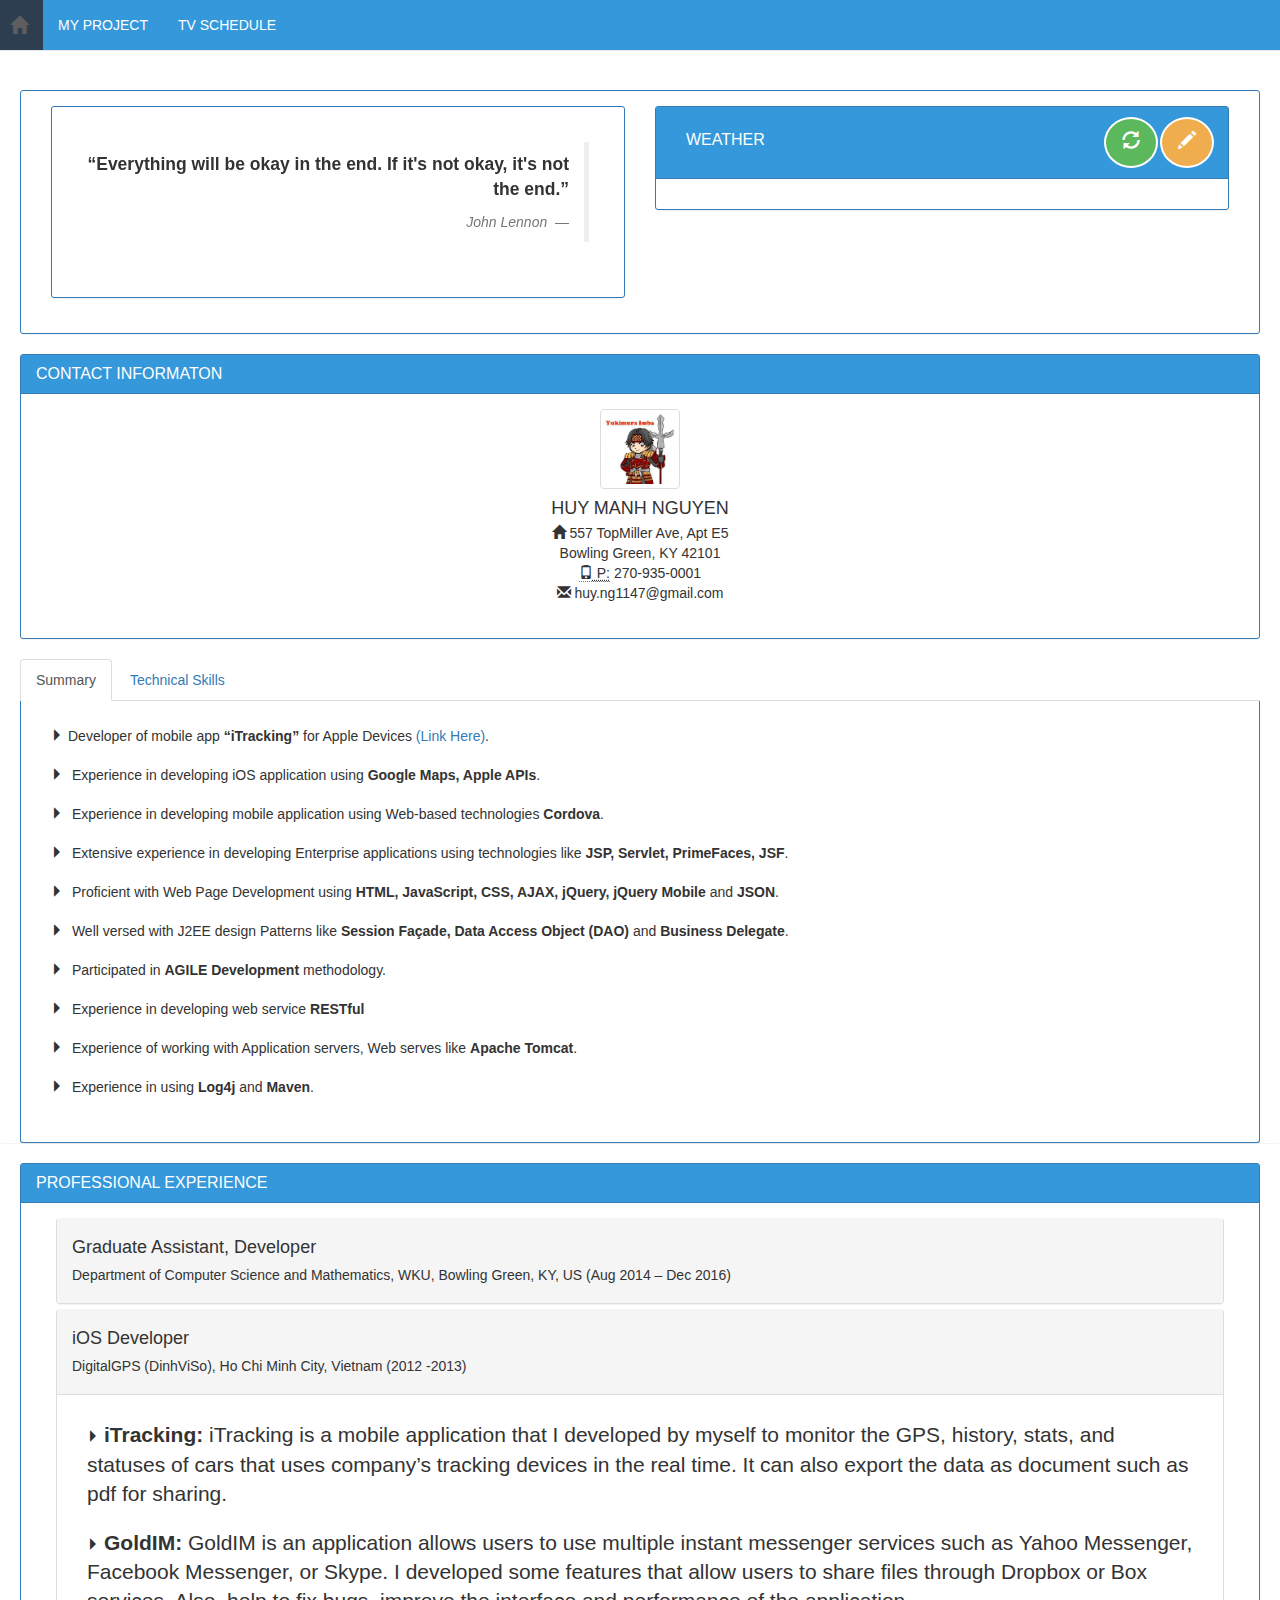
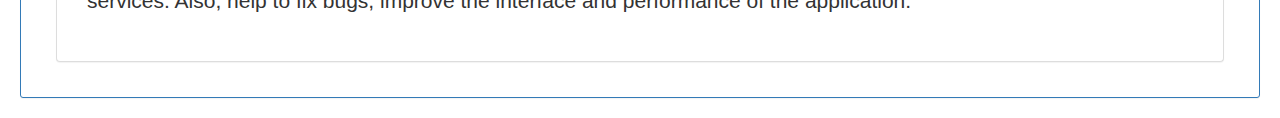
<file: index.html>
<!DOCTYPE html>
<html lang="en">

<head>
    <meta charset="utf-8">
    <meta http-equiv="X-UA-Compatible" content="IE=edge">
    <meta name="viewport" content="width=device-width, initial-scale=1">
    <!-- The above 3 meta tags *must* come first in the head; any other head content must come *after* these tags -->
    <title>Huy Nguyen</title>
    <!-- Bootstrap -->
    <link href="css/bootstrap.min.css" rel="stylesheet">
    <link href="css/index.css" rel="stylesheet">
    <!-- HTML5 shim and Respond.js for IE8 support of HTML5 elements and media queries -->
    <!-- WARNING: Respond.js doesn't work if you view the page via file:// -->
    <!--[if lt IE 9]>
      <script src="https://oss.maxcdn.com/html5shiv/3.7.3/html5shiv.min.js"></script>
      <script src="https://oss.maxcdn.com/respond/1.4.2/respond.min.js"></script>
    <![endif]-->
</head>

<body>
    <!-- MAIN PAGE -->
    <div id="nav">
        <div class="navbar navbar-default navbar-static navbar-fixed-top">
            <div class="container-fluid navContainer">
                <!-- Navigation Bar Header -->
                <div class="navbar-header">
                    <button type="button" class="navbar-toggle collapsed" data-toggle="collapse" data-target="#bs-example-navbar-collapse-1" aria-expanded="false">
            <span class="sr-only">Toggle navigation</span>
            <span class="icon-bar"></span>
            <span class="icon-bar"></span>
            <span class="icon-bar"></span>
          </button>
                    <a class="navbar-brand active" href="index.html"><span class="glyphicon glyphicon-home" aria-hidden='true'></span></a>
                </div>
                <!-- Navigation Bar After Collapse -->
                <div class="collapse navbar-collapse" id="bs-example-navbar-collapse-1">
                    <!-- Navigation Bar Left -->
                    <ul class="nav navbar-nav navbar-left">
                        <li><a class="" href="project.html">MY PROJECT</a></li>
                        <li><a class="" href="tvschedule.html">TV SCHEDULE</a></li>
                        <!-- <li><a href="project.html">Project</a></li> -->
                    </ul>
                    <!-- Navigation Bar Right -->
                    <ul class="nav navbar-nav navbar-right">
                    </ul>
                </div>
                <!-- /.navbar-collapse -->
            </div>
            <!-- /.navbar -->
        </div>
      </div>
        <div class="panel panel-default panel-primary infoPanel">
            <div class="panel-body" style="text-align: center;">
                <div class="container-fluid">
                    <div class="row">
                        <div class="col-md-6">
                            <div class="panel panel-default panel-primary">
                                <div class="panel-body">
                                    <div id="carousel-example-generic" class="carousel slide" data-ride="carousel">
                                        <!-- Indicators -->
                                        <ol class="carousel-indicators" style="display: none">
                                            <li data-target="#carousel-example-generic" data-slide-to="0" class="active"></li>
                                            <li data-target="#carousel-example-generic" data-slide-to="1"></li>
                                        </ol>
                                        <!-- Wrapper for slides -->
                                        <div class="carousel-inner quoteInner" role="listbox">
                                            <div class="item active" style="padding: 20px;text-align: center; border-radius: 5px">
                                                <blockquote class="blockquote-reverse">
                                                    <p><strong>“Everything will be okay in the end. If it's not okay, it's not the end.”</strong></p>
                                                    <footer>
                                                        <i>John Lennon</i>
                                                    </footer>
                                                </blockquote>
                                                <!-- <div class="carousel-caption">
                    </div> -->
                                            </div>
                                            <div class="item" style="padding: 20px;text-align: center;">
                                                <blockquote class="blockquote-reverse">
                                                    <p><strong>"First, solve the problem. Then, write the code."</strong></p>
                                                    <footer>
                                                        <i>John Johnson</i>
                                                    </footer>
                                                </blockquote>
                                                <!-- <div class="carousel-caption">
                    </div> -->
                                            </div>
                                        </div>
                                        <!-- Controls -->
                                        <a class="left carousel-control" href="#carousel-example-generic" role="button" data-slide="prev">
                                            <!-- <span class="glyphicon glyphicon-chevron-left" aria-hidden="true"></span> -->
                                            <span class="sr-only">Previous</span>
                                        </a>
                                        <a class="right carousel-control" href="#carousel-example-generic" role="button" data-slide="next">
                                            <!-- <span class="glyphicon glyphicon-chevron-right" aria-hidden="true"></span> -->
                                            <span class="sr-only">Next</span>
                                        </a>
                                    </div>
                                </div>
                            </div>
                        </div>
                        <div class="col-md-6">
                            <div class="panel panel-default panel-primary">
                                <div class="panel-heading">
                                    <h4 id="weatherHeading" class="panel-title pull-left" style="padding-top:14px; padding-left: 15px;">WEATHER</h4>
                                    <div class="input-group">
                                        <div class="input-group-btn">
                                            <button type="button" class="btn btn-warning btn-lg pull-right circleButton" data-toggle="modal" data-target="#weatherModal" autocomplete="off" aria-pressed="true">
                        <span class="glyphicon glyphicon-pencil" aria-hidden='true'></span>
                      </button>
                                            <button type="button" id="refreshWeatherButton" class="btn btn-success btn-lg pull-right circleButton" autocomplete="off" aria-pressed="true">
                        <span class="glyphicon glyphicon-refresh" aria-hidden='true'></span>
                      </button>
                                        </div>
                                    </div>
                                </div>
                                <div id="weatherContent" class="panel-body" style="text-align: center;">
                                </div>
                            </div>
                        </div>
                    </div>
                </div>
            </div>
        </div>
        <div class="panel panel-default panel-primary infoPanel">
            <div class="panel-heading">
                <h3 class="panel-title">CONTACT INFORMATON</h3>
            </div>
            <div class="panel-body" style="text-align: center;">
                <img class="img-thumbnail" src="img/avatar.jpg" style="width: 80px; margin-left: auto; margin-right: auto; margin-bottom: 10px;">
                <h4 class="list-group-item-heading">HUY MANH NGUYEN</h4>
                <address>
                  <span class="glyphicon glyphicon-home"></span> 557 TopMiller Ave, Apt E5<br>
                  Bowling Green, KY 42101<br>
                  <abbr title="Phone"><span class="glyphicon glyphicon-phone"></span> P:</abbr> 270-935-0001<br>
                  <span class="glyphicon glyphicon-envelope"></span> huy.ng1147@gmail.com
                </address>
            </div>
        </div>
        <div class="panel panel-default panel-primary summaryDiv">
            <ul class="nav nav-tabs summaryTab">
                <li class="active"><a data-toggle="tab" href="#summary">Summary</a></li>
                <li><a data-toggle="tab" href="#technical">Technical Skills</a></li>
            </ul>
            <div class="tab-content summaryContent">
                <div id="summary" class="tab-pane fade in active">
                    <div class="panel panel-default panel-primary summaryPanel">
                        <!-- <div class="panel-heading">
              <h3 class="panel-title">SUMMARY</h3>
            </div> -->
                        <div class="panel-body">
                            <ul class="list-group">
                                <li class="list-group-item">Developer of mobile app <strong>“iTracking”</strong> for Apple Devices
                                    <a href="https://itunes.apple.com/us/app/itracking/id592995566">(Link Here)</a>.
                                </li>
                                <li class="list-group-item">
                                    Experience in developing iOS application using <strong>Google Maps, Apple APIs</strong>.
                                </li>
                                <li class="list-group-item">
                                    Experience in developing mobile application using Web-based technologies <strong>Cordova</strong>.
                                </li>
                                <li class="list-group-item">
                                    Extensive experience in developing Enterprise applications using technologies like <strong>JSP, Servlet, PrimeFaces, JSF</strong>.
                                </li>
                                <li class="list-group-item">
                                    Proficient with Web Page Development using <strong>HTML, JavaScript, CSS, AJAX, jQuery, jQuery Mobile</strong> and <strong>JSON</strong>.
                                </li>
                                <li class="list-group-item">
                                    Well versed with J2EE design Patterns like <strong>Session Façade, Data Access Object (DAO)</strong> and <strong>Business Delegate</strong>.
                                </li>
                                <li class="list-group-item">
                                    Participated in <strong>AGILE Development</strong> methodology.
                                </li>
                                <li class="list-group-item">
                                    Experience in developing web service <strong>RESTful</strong>
                                </li>
                                <li class="list-group-item">
                                    Experience of working with Application servers, Web serves like <strong>Apache Tomcat</strong>.
                                </li>
                                <li class="list-group-item">
                                    Experience in using <strong>Log4j</strong> and <strong>Maven</strong>.
                                </li>
                            </ul>
                        </div>
                    </div>
                </div>
                <div id="technical" class="tab-pane fade">
                    <div class="panel panel-default panel-primary summaryPanel">
                        <!-- <div class="panel-heading">
              <h3 class="panel-title">TECHNICAL SKILLS</h3>
            </div> -->
                        <div class="panel-body">
                            <table class="table table-bordered table-hover table-striped">
                                <tbody>
                                    <tr>
                                        <td>Programming Language</td>
                                        <td><strong>Java, C, C++, Objective C, Swift, HTML, CSS</strong></td>
                                    </tr>
                                    <tr>
                                        <td>J2EE Technologies</td>
                                        <td><strong>JSP, JSF, PrimeFaces</strong></td>
                                    </tr>
                                    <tr>
                                        <td>Web Technologies</td>
                                        <td><strong>JavaScript, CSS, JSON</strong></td>
                                    </tr>
                                    <tr>
                                        <td>XML Technologies</td>
                                        <td><strong>JSON, DOM Parser</strong></td>
                                    </tr>
                                    <tr>
                                        <td>Databases</td>
                                        <td><strong>MySQL</strong></td>
                                    </tr>
                                    <tr>
                                        <td>Development Tools</td>
                                        <td><strong>Eclipse</strong></td>
                                    </tr>
                                    <tr>
                                        <td>Platforms</td>
                                        <td><strong>Windows, MacOS, Linux</strong></td>
                                    </tr>
                                    <tr>
                                        <td>Web/App Servers</td>
                                        <td><strong>Apache Tomcat</strong></td>
                                    </tr>
                                    <tr>
                                        <td>Design Patterns</td>
                                        <td><strong>Model View Controller, Singleton, Front Controller, Session Façade, DAO Patterns</strong></td>
                                    </tr>
                                    <tr>
                                        <td>Web Services</td>
                                        <td><strong>RESTful</strong></td>
                                    </tr>
                                    <tr>
                                        <td>Mobile Programming</td>
                                        <td><strong>iOS, Cordova</strong></td>
                                    </tr>
                                </tbody>
                            </table>
                        </div>
                    </div>
                </div>
            </div>
        </div>
        <div class="panel panel-default panel-primary infoPanel">
            <div class="panel-heading">
                <h3 class="panel-title">PROFESSIONAL EXPERIENCE</h3>
            </div>
            <div class="panel-body">
                <div class="panel-group" id="accordion" role="tablist" aria-multiselectable="true">
                    <div class="panel panel-default summaryPanel">
                        <div class="panel-heading" role="tab" id="headingTwo">
                            <h4 class="panel-title">
                                <a class="collapsed" role="button" data-toggle="collapse" data-parent="#accordion" href="#collapseTwo" aria-expanded="false" aria-controls="collapseTwo">
                                  <h4>Graduate Assistant, Developer</h4>
                            <h5>Department of Computer Science and Mathematics, WKU, Bowling Green, KY, US (Aug 2014 – Dec 2016)</h5>
                            </a>
                            </h4>
                        </div>
                        <div id="collapseTwo" class="panel-collapse collapse" role="tabpanel" aria-labelledby="headingTwo">
                            <div class="panel-body">
                                <ul class="list-group">
                                    <li class="list-group-item lead"><strong>Bingocize:</strong> Bingocize is a web application designed to increase the physical fitness, health knowledge, and social engagement of older adults. We developed a prototype of mobile version of Bingocize.
                                        We used several technologies like <mark>JavaScript, jQuery, jQuery Mobile, AJAX, Cordova</mark> for front end development. Also, <mark>RESTful</mark> web service is used for mobile server communication.
                                    </li>
                                    <li class="list-group-item lead"><strong>Mobile Application for Interactive Communication: </strong> This project is from my thesis research in masters, I developed a framework which help administrators can create questions, surveys to collect data
                                        from participants. Improving interactive communication by providing email, text message and notifications.
                                    </li>
                                    <li class="list-group-item lead"><strong>Learning Management System: </strong> my recent project working with Dr. Guangming Xing. We developed a web application that provides computer science’s student with a platform for communication and doing homework.
                                        CS students can read the book and do the coding directly on the website. The assignment is automatically graded. It also provides questions and answers to improve the communication between students and instructors.
                                    </li>
                                </ul>
                            </div>
                        </div>
                    </div>
                    <div class="panel panel-default summaryPanel">
                        <div class="panel-heading" role="tab" id="headingOne">
                            <h4 class="panel-title">
                                <a role="button" data-toggle="collapse" data-parent="#accordion" href="#collapseOne" aria-expanded="true" aria-controls="collapseOne">
                                    <h4>iOS Developer</h4>
                            <h5>DigitalGPS (DinhViSo), Ho Chi Minh City, Vietnam (2012 -2013)</h5>
                            </a>
                            </h4>
                        </div>
                        <div id="collapseOne" class="panel-collapse collapse in" role="tabpanel" aria-labelledby="headingOne">
                            <div class="panel-body">
                                <ul class="list-group">
                                    <li class="list-group-item lead"><strong>iTracking: </strong> iTracking is a mobile application that I developed by myself to monitor the GPS, history, stats, and statuses of cars that uses company’s tracking devices in the real time. It can also export
                                        the data as document such as pdf for sharing.
                                    </li>
                                    <li class="list-group-item lead"><strong>GoldIM: </strong> GoldIM is an application allows users to use multiple instant messenger services such as Yahoo Messenger, Facebook Messenger, or Skype. I developed some features that allow users to share files
                                        through Dropbox or Box services. Also, help to fix bugs, improve the interface and performance of the application.
                                    </li>
                                </ul>
                            </div>
                        </div>
                    </div>
                </div>
            </div>
        </div>
        <!-- MODAL -->
        <div class="modal fade" id="weatherModal" role="dialog" aria-labelledby="myModalLabel">
            <div class="modal-dialog modal-sm" role="document">
                <div class="modal-content">
                    <div class="modal-header">
                        <button type="button" class="close" data-dismiss="modal" aria-label="Close">
                          <span aria-hidden="true">&times;</span>
                          <span class="sr-only">Close</span>
                        </button>
                        <h4 class="modal-title">Enter ZipCode Location</h4>
                    </div>
                    <div class="modal-body">
                        <input id="zipcodeInput" style="width: 100%" type="text">
                    </div>
                    <div class="modal-footer">
                        <button type="button" class="btn btn-secondary" data-dismiss="modal">Close</button>
                        <button id="saveZipcodeButton" type="button" class="btn btn-primary">Save changes</button>
                    </div>
                </div>
                <!-- /.modal-content -->
            </div>
            <!-- /.modal-dialog -->
        </div>
        <!-- /.modal -->
        <!-- JS File -->
        <!-- jQuery (necessary for Bootstrap's JavaScript plugins) -->
        <script src="https://ajax.googleapis.com/ajax/libs/jquery/1.12.4/jquery.min.js"></script>
        <!-- Include all compiled plugins (below), or include individual files as needed -->
        <script src="js/bootstrap.min.js"></script>
        <!-- jQuery Mobile-->
        <!-- <link rel="stylesheet" href="https://code.jquery.com/mobile/1.4.5/jquery.mobile-1.4.5.min.css"> -->
        <!-- Local JavaScript -->
        <script src="js/weather.js"></script>
</body>

</html>
</file>
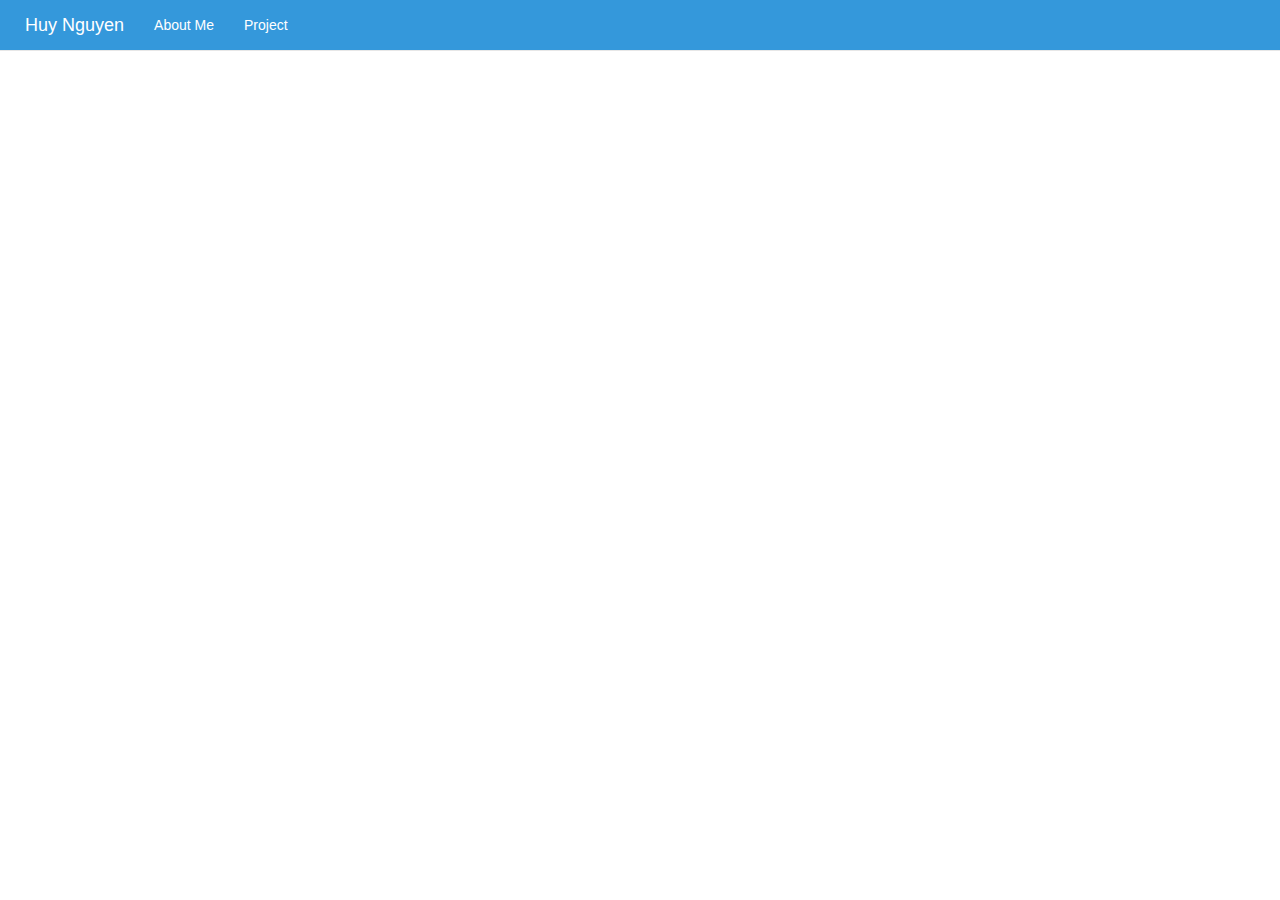
<file: about.html>
<!DOCTYPE html>
<html lang="en">
  <head>
    <meta charset="utf-8">
    <meta http-equiv="X-UA-Compatible" content="IE=edge">
    <meta name="viewport" content="width=device-width, initial-scale=1">
    <!-- The above 3 meta tags *must* come first in the head; any other head content must come *after* these tags -->
    <title>About Me</title>

    <!-- Bootstrap -->
    <link href="css/bootstrap.min.css" rel="stylesheet">
    <link href="css/index.css" rel="stylesheet">

    <!-- HTML5 shim and Respond.js for IE8 support of HTML5 elements and media queries -->
    <!-- WARNING: Respond.js doesn't work if you view the page via file:// -->
    <!--[if lt IE 9]>
      <script src="https://oss.maxcdn.com/html5shiv/3.7.3/html5shiv.min.js"></script>
      <script src="https://oss.maxcdn.com/respond/1.4.2/respond.min.js"></script>
    <![endif]-->
  </head>
  <body>
    <!-- jQuery (necessary for Bootstrap's JavaScript plugins) -->
    <script src="https://ajax.googleapis.com/ajax/libs/jquery/1.12.4/jquery.min.js"></script>
    <!-- Include all compiled plugins (below), or include individual files as needed -->
    <script src="js/bootstrap.min.js"></script>


    <!-- MAIN PAGE -->

    <div id="nav">
      <div class="navbar navbar-default navbar-static navbar-fixed-top">
        <div class="container-fluid">
          <!-- Navigation Bar Header -->
          <div class="navbar-header">
            <button type="button" class="navbar-toggle collapsed" data-toggle="collapse" data-target="#bs-example-navbar-collapse-1" aria-expanded="false">
              <span class="sr-only">Toggle navigation</span>
              <span class="icon-bar"></span>
              <span class="icon-bar"></span>
              <span class="icon-bar"></span>
            </button>
            <a class="navbar-brand" href="index.html">Huy Nguyen</a>
          </div>
          <!-- Navigation Bar After Collapse -->
          <div class="collapse navbar-collapse" id="bs-example-navbar-collapse-1">
          <!-- Navigation Bar Left -->
            <ul class="nav navbar-nav navbar-left">
              <li><a href="about.html">About Me</a></li>
              <li><a href="project.html">Project</a></li>
            </ul>
            <!-- Navigation Bar Right -->
            <ul class="nav navbar-nav navbar-right">
              
            </ul>
          </div><!-- /.navbar-collapse -->    
      </div><!-- /.navbar -->
    </div>










  </body>
</html>
</file>
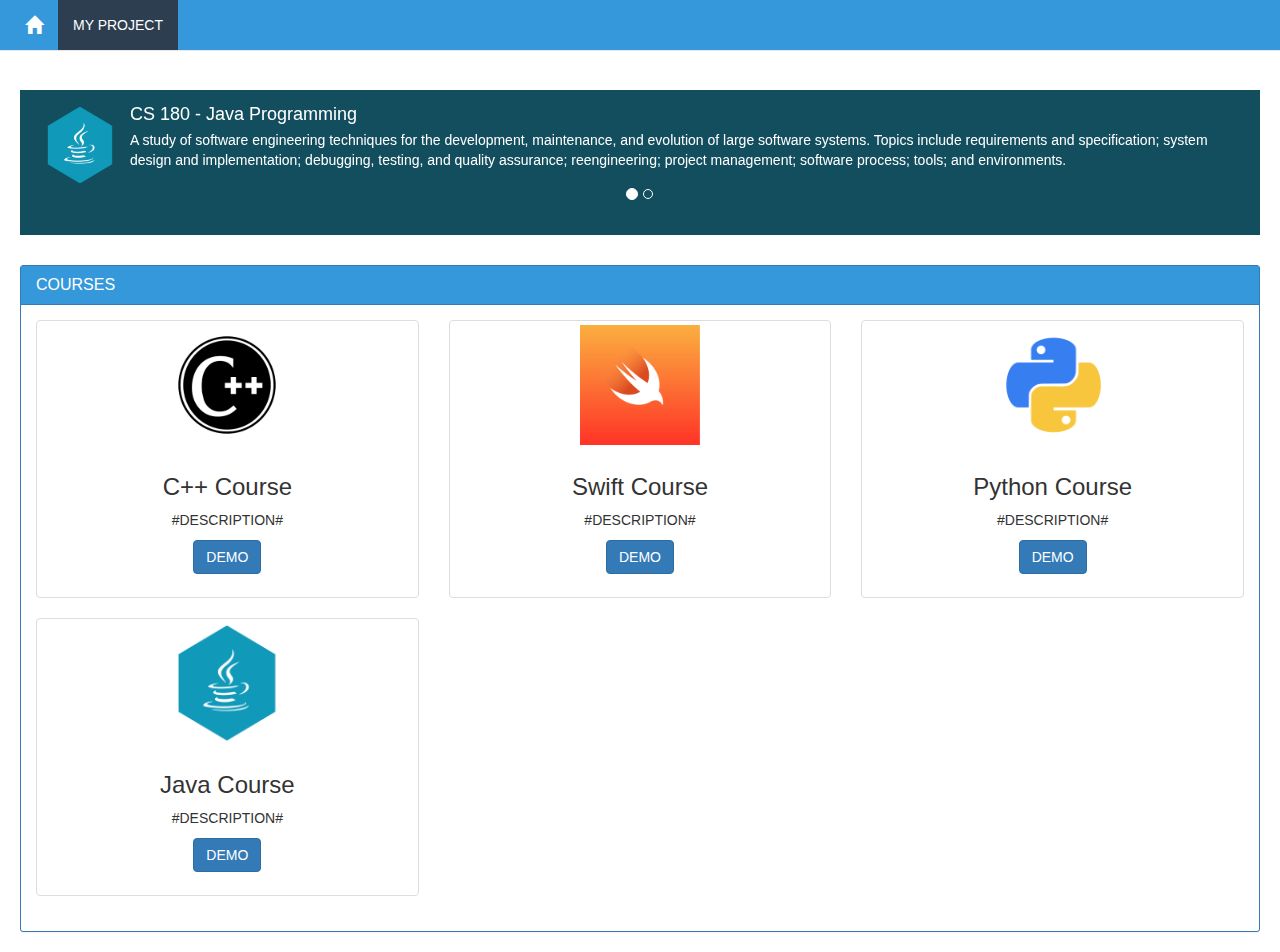
<file: project.html>
<!DOCTYPE html>
<html lang="en">

<head>
    <meta charset="utf-8">
    <meta http-equiv="X-UA-Compatible" content="IE=edge">
    <meta name="viewport" content="width=device-width, initial-scale=1">
    <!-- The above 3 meta tags *must* come first in the head; any other head content must come *after* these tags -->
    <title>Huy Nguyen</title>
    <!-- Bootstrap -->
    <link href="css/bootstrap.min.css" rel="stylesheet">
    <link href="css/index.css" rel="stylesheet">
    <link href="css/project.css" rel="stylesheet">
    <!-- HTML5 shim and Respond.js for IE8 support of HTML5 elements and media queries -->
    <!-- WARNING: Respond.js doesn't work if you view the page via file:// -->
    <!--[if lt IE 9]>
      <script src="https://oss.maxcdn.com/html5shiv/3.7.3/html5shiv.min.js"></script>
      <script src="https://oss.maxcdn.com/respond/1.4.2/respond.min.js"></script>
    <![endif]-->
</head>

<body>
    <!-- MAIN PAGE -->
    <div id="nav">
        <div class="navbar navbar-default navbar-static navbar-fixed-top">
            <div class="container-fluid">
                <!-- Navigation Bar Header -->
                <div class="navbar-header">
                    <button type="button" class="navbar-toggle collapsed" data-toggle="collapse" data-target="#bs-example-navbar-collapse-1" aria-expanded="false">
            <span class="sr-only">Toggle navigation</span>
            <span class="icon-bar"></span>
            <span class="icon-bar"></span>
            <span class="icon-bar"></span>
          </button>
                    <a class="navbar-brand" href="index.html"><span class="glyphicon glyphicon-home" aria-hidden='true'></span></a>
                </div>
                <!-- Navigation Bar After Collapse -->
                <div class="collapse navbar-collapse" id="bs-example-navbar-collapse-1">
                    <!-- Navigation Bar Left -->
                    <ul class="nav navbar-nav navbar-left">
                        <li><a class="active" href="project.html">MY PROJECT</a></li>
                        <!-- <li><a href="project.html">Project</a></li> -->
                    </ul>
                    <!-- Navigation Bar Right -->
                    <ul class="nav navbar-nav navbar-right">
                    </ul>
                </div>
                <!-- /.navbar-collapse -->
            </div>
            <!-- /.navbar -->
        </div>
    </div>
    <div id="carousel-example-generic" class="carousel slide carouselBanner" data-ride="carousel">
        <!-- Indicators -->
        <ol class="carousel-indicators" style="margin-top: 50px;">
            <li data-target="#carousel-example-generic" data-slide-to="0" class="active"></li>
            <li data-target="#carousel-example-generic" data-slide-to="1"></li>
        </ol>
        <!-- Wrapper for slides -->
        <div class="carousel-inner" role="listbox">
            <div class="item active">
                <div class="container-fluid bannerContainerFluid">
                    <div class="media">
                        <div class="media-left">
                            <a href="#">
                                <img class="media-object media-object-image" src="img/java.png" style="width: 80px;">
                            </a>
                        </div>
                        <div class="media-body">
                            <h4 class="media-heading">CS 180 - Java Programming</h4>
                            <p>A study of software engineering techniques for the development, maintenance, and evolution of large software systems. Topics include requirements and specification; system design and implementation; debugging, testing, and
                                quality assurance; reengineering; project management; software process; tools; and environments.</p>
                        </div>
                    </div>
                </div>
            </div>
            <div class="item">
                <div class="container-fluid bannerContainerFluid">
                    <div class="media">
                        <div class="media-left">
                            <a href="#">
                                <img class="media-object" src="img/python.png" style="width: 80px;">
                            </a>
                        </div>
                        <div class="media-body">
                            <h4 class="media-heading">CS 170 - Python Programming</h4>
                            <p>In CS 170, we will help you to build foundational skills and knowledge that we believe you need to have a successful career and life. Whatever your major is, you must be able to communicate effectively, think critically, and
                                make right and logical decisions. Mastering coding through taking CS 170 course can instill student's critical thinking, logical reasoning and problem solving skills.</p>
                        </div>
                    </div>
                </div>
                <div class="carousel-caption">
                </div>
            </div>
        </div>
        <div class="carousel-caption">
        </div>
    </div>
    </div>
    <!-- Controls -->
    <a class="left carousel-control" href="#carousel-example-generic" role="button" data-slide="prev">
        <!-- <span class="glyphicon glyphicon-chevron-left" aria-hidden="true"></span> -->
        <span class="sr-only">Previous</span>
    </a>
    <a class="right carousel-control" href="#carousel-example-generic" role="button" data-slide="next">
        <!-- <span class="glyphicon glyphicon-chevron-right" aria-hidden="true"></span> -->
        <span class="sr-only">Next</span>
    </a>
    </div>

    <div class="panel panel-default panel-primary bookPanel">
        <div class="panel-heading">
            <h3 class="panel-title">COURSES</h3>
        </div>
        <div class="panel-body" style="text-align: center;">
            <div class="row">
                <div class="col-sm-4 col-md-4">
                    <div class="thumbnail">
                        <img src="img/cplus.png" style="width: 120px;">
                        <div class="caption">
                            <h3>C++ Course</h3>
                            <p>#DESCRIPTION#</p>
                            <p><a href="#" class="btn btn-primary" role="button">DEMO</a></p>
                        </div>
                    </div>
                </div>
                <div class="col-sm-4 col-md-4">
                    <div class="thumbnail">
                        <img src="img/swift.png" style="width: 120px;">
                        <div class="caption">
                            <h3>Swift Course</h3>
                            <p>#DESCRIPTION#</p>
                            <p><a href="#" class="btn btn-primary" role="button">DEMO</a></p>
                        </div>
                    </div>
                </div>
                <div class="col-sm-4 col-md-4">
                    <div class="thumbnail">
                        <img src="img/python.png" style="width: 120px;">
                        <div class="caption">
                            <h3>Python Course</h3>
                            <p>#DESCRIPTION#</p>
                            <p><a href="#" class="btn btn-primary" role="button">DEMO</a></p>
                        </div>
                    </div>
                </div>
                <div class="col-sm-4 col-md-4">
                    <div class="thumbnail">
                        <img src="img/java.png" style="width: 120px;">
                        <div class="caption">
                            <h3>Java Course</h3>
                            <p>#DESCRIPTION#</p>
                            <p><a href="#" class="btn btn-primary" role="button">DEMO</a></p>
                        </div>
                    </div>
                </div>
            </div>
        </div>
    </div>







    <!-- JS File -->
    <!-- jQuery (necessary for Bootstrap's JavaScript plugins) -->
    <script src="https://ajax.googleapis.com/ajax/libs/jquery/1.12.4/jquery.min.js"></script>
    <!-- Include all compiled plugins (below), or include individual files as needed -->
    <script src="js/bootstrap.min.js"></script>
    <script src="js/bootstrap-toolkit.min.js"></script>
    <!-- jQuery Mobile-->
    <!-- <link rel="stylesheet" href="https://code.jquery.com/mobile/1.4.5/jquery.mobile-1.4.5.min.css"> -->
    <!-- Local JavaScript -->
    <script src="js/weather.js"></script>
    <script src="js/index.js"></script>
</body>

</html>
</file>
<file: css/index.css>
body {
	padding-top: 90px;
}

.panel {
	border-radius: 3px;
}

.panel-heading {
	border-top-left-radius: 1px;
	border-top-right-radius: 1px;
	background: #3498db;
}

.panel-primary>.panel-heading {
	background-color: #3498db;
}

.navbar-default .navbar-toggle .icon-bar {
	background: white;
}

/*Button*/
.circleButton {
    border-radius: 50% !important;
    border: 2px solid white;
    margin-left: 3px !important;
    magrin-right: 3px !important;
    line-height: 1.5 !important;
}

/*Spinner*/
.glyphicon-refresh-animate {
    -animation: spin .7s infinite linear;
    -webkit-animation: spin2 .7s infinite linear;
}

@-webkit-keyframes spin2 {
    from { -webkit-transform: rotate(0deg);}
    to { -webkit-transform: rotate(360deg);}
}

@keyframes spin {
    from { transform: scale(1) rotate(0deg);}
    to { transform: scale(1) rotate(360deg);}
}

#nav .navbar {
	padding-left: 10px;
	padding-right: 5px;
	/*margin-left: 20px;
	margin-right: 20px;
	margin-top: 10px;
	margin-bottom: 10px;*/
	background: #3498db;
}

#nav .navContainer {
	padding-left: 0px;
	padding-right: 0px;
}

.navbar-header .navbar-brand {
	color: white;
}

.navbar-header .navbar-brand.active {
	background: #2c3e50;
}

.navbar-collapse .navbar-left li a  {
	color: white;
}


.navbar-collapse .navbar-left li a.active {
	background: #2c3e50;
}

div#weatherModal.modal.fade.in {
	padding-right: 0px !important;
}

.invisiblePanel {
	background: transparent;;
	border-radius: 0px;
	border: none;
	box-shadow: none;
}

.infoPanel, .summaryPanel {
	margin: 20px;
	margin-top: 0px;
}

.infoPanel .list-group-item, .summaryPanel .list-group-item {
	border: none;
}

.summaryPanel li:before {
    /*Using a Bootstrap glyphicon as the bullet point*/
    content: "\e250";
    font-family: 'Glyphicons Halflings';
    font-size: 12px;
    margin-right: 5px;
    /*float: left;*/
    /*margin-top: 4px;*/
    /*margin-left: -17px;*/
    /*color: #CCCCCC;*/
}

.summaryPanel {
	border-top: none;
	border-top-right-radius: 0px;
	border-top-left-radius: 0px;
}

.summaryTab {
	margin-left: 20px;
	margin-right: 20px;
}

.summaryDiv {
	/*margin: 20px;*/
	border: none;
}

.summaryContent {
	border-top: none;
}

.quotePanel {
	margin: 5px;
}

.quotePanel >.panel-body>div>a {
	border-radius: 5px;
}

.quoteInner {
	border-radius: 5px;
	/*border: 1px solid gray;*/
	border: none;
}

.quoteInner .item {
	border-radius: 5px;
	background: transparent;
}

.left.carousel-control {
	background: transparent;
}

.left.carousel-control >.glyphicon-chevron-left {
	color: grey;
	font-size: 20px;
	margin-left: -20px;
}

.right.carousel-control {
	background: transparent;
}

.right.carousel-control >.glyphicon-chevron-right {
	color: grey;
	font-size: 20px;
	margin-right: -20px;
}
</file>
<file: css/project.css>
.carouselBanner {
	/*max-height: 300px;*/
	background: #134E5E;
	margin-left: 20px;
	margin-right: 20px;

}

.media {
	text-overflow: ellipsis;
	overflow: hidden;
	max-height: 200px;
	color: white;
}

.bannerContainerFluid img {
	margin-left: auto;
	margin-right: auto;
}

.bannerContainerFluid {
	margin-top: 15px;
    margin-bottom: 50px;
    margin-left: 5px;
    margin-right: 5px;
    color: black;
    /*max-height: 200px;*/
}

.bannerContainerFluid > .media >.media-body> p {
	/*max-height: 160px;*/
	text-overflow: ellipsis;
    overflow: hidden;
}

.bookPanel {
    margin: 20px;
	margin-top: 30px;
}
</file>
